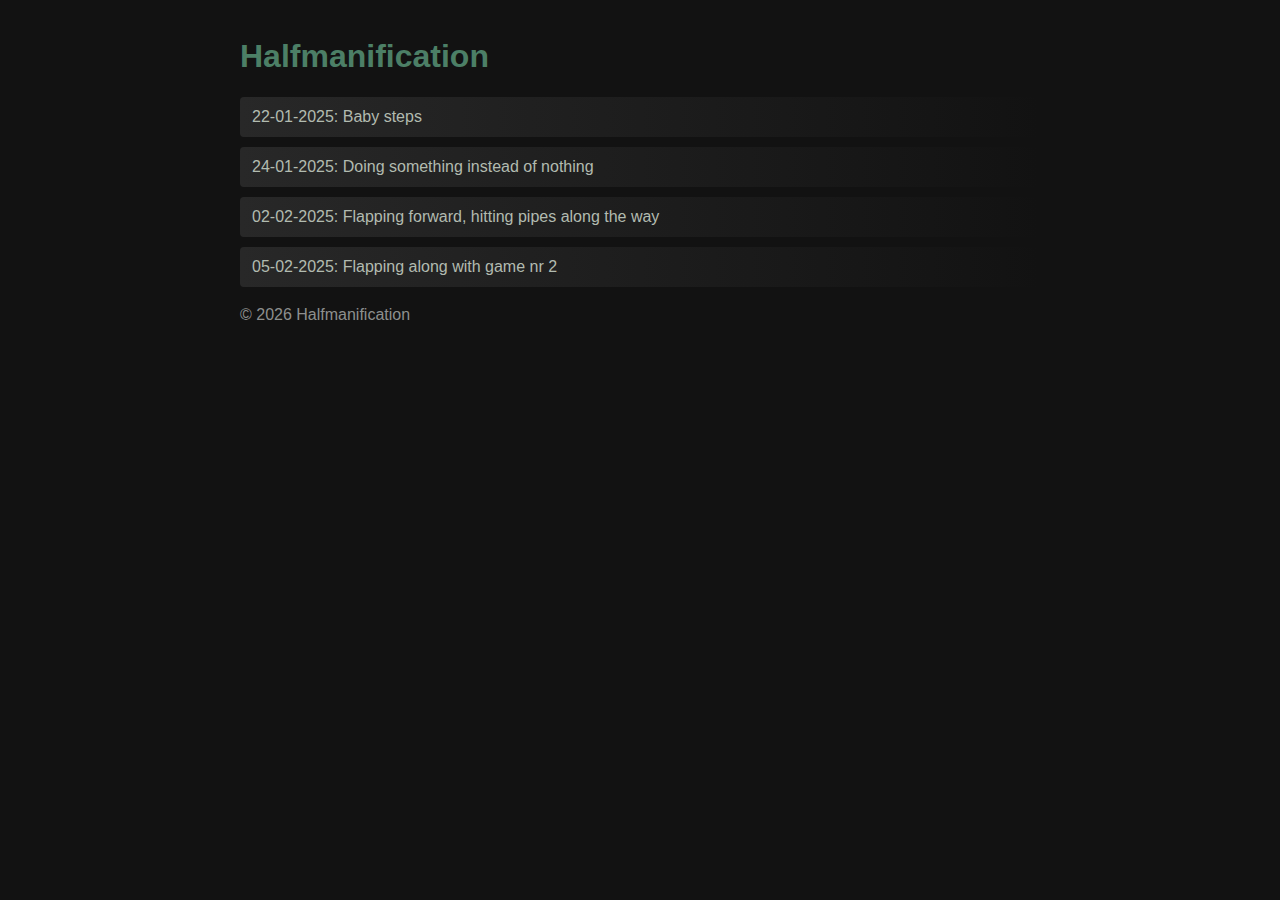
<file: index.html>
<!DOCTYPE html>
<html lang="en">

<head>
    <meta charset="UTF-8">
    <title>Halfmanification</title>
    <link rel="stylesheet" href="./css/style.css">
</head>

<body class="content">
    
    <main>
        <h1>Halfmanification</h1>
        <ul class="ul-no-dot styled-link fade_to_right">
            <!-- Hardcoded links to blog posts -->
            <li><a href="./pages/2025-01-22_1.html">22-01-2025: Baby steps</a></li>
	        <li><a href="./pages/2025-01-24_1.html">24-01-2025: Doing something instead of nothing</a></li>
            <li><a href="./pages/2025-02-02_1.html">02-02-2025: Flapping forward, hitting pipes along the way</a></li>
            <li><a href="./pages/2025-02-05_1.html">05-02-2025: Flapping along with game nr 2</a></li>
        </ul>
    </main>

    <footer>
        <p>&copy; <span id="current-year"></span> Halfmanification</p>
    </footer>

    <script>
        const yearSpan = document.getElementById("current-year");
        yearSpan.textContent = new Date().getFullYear();
    </script>
</body>

</html>
</file>
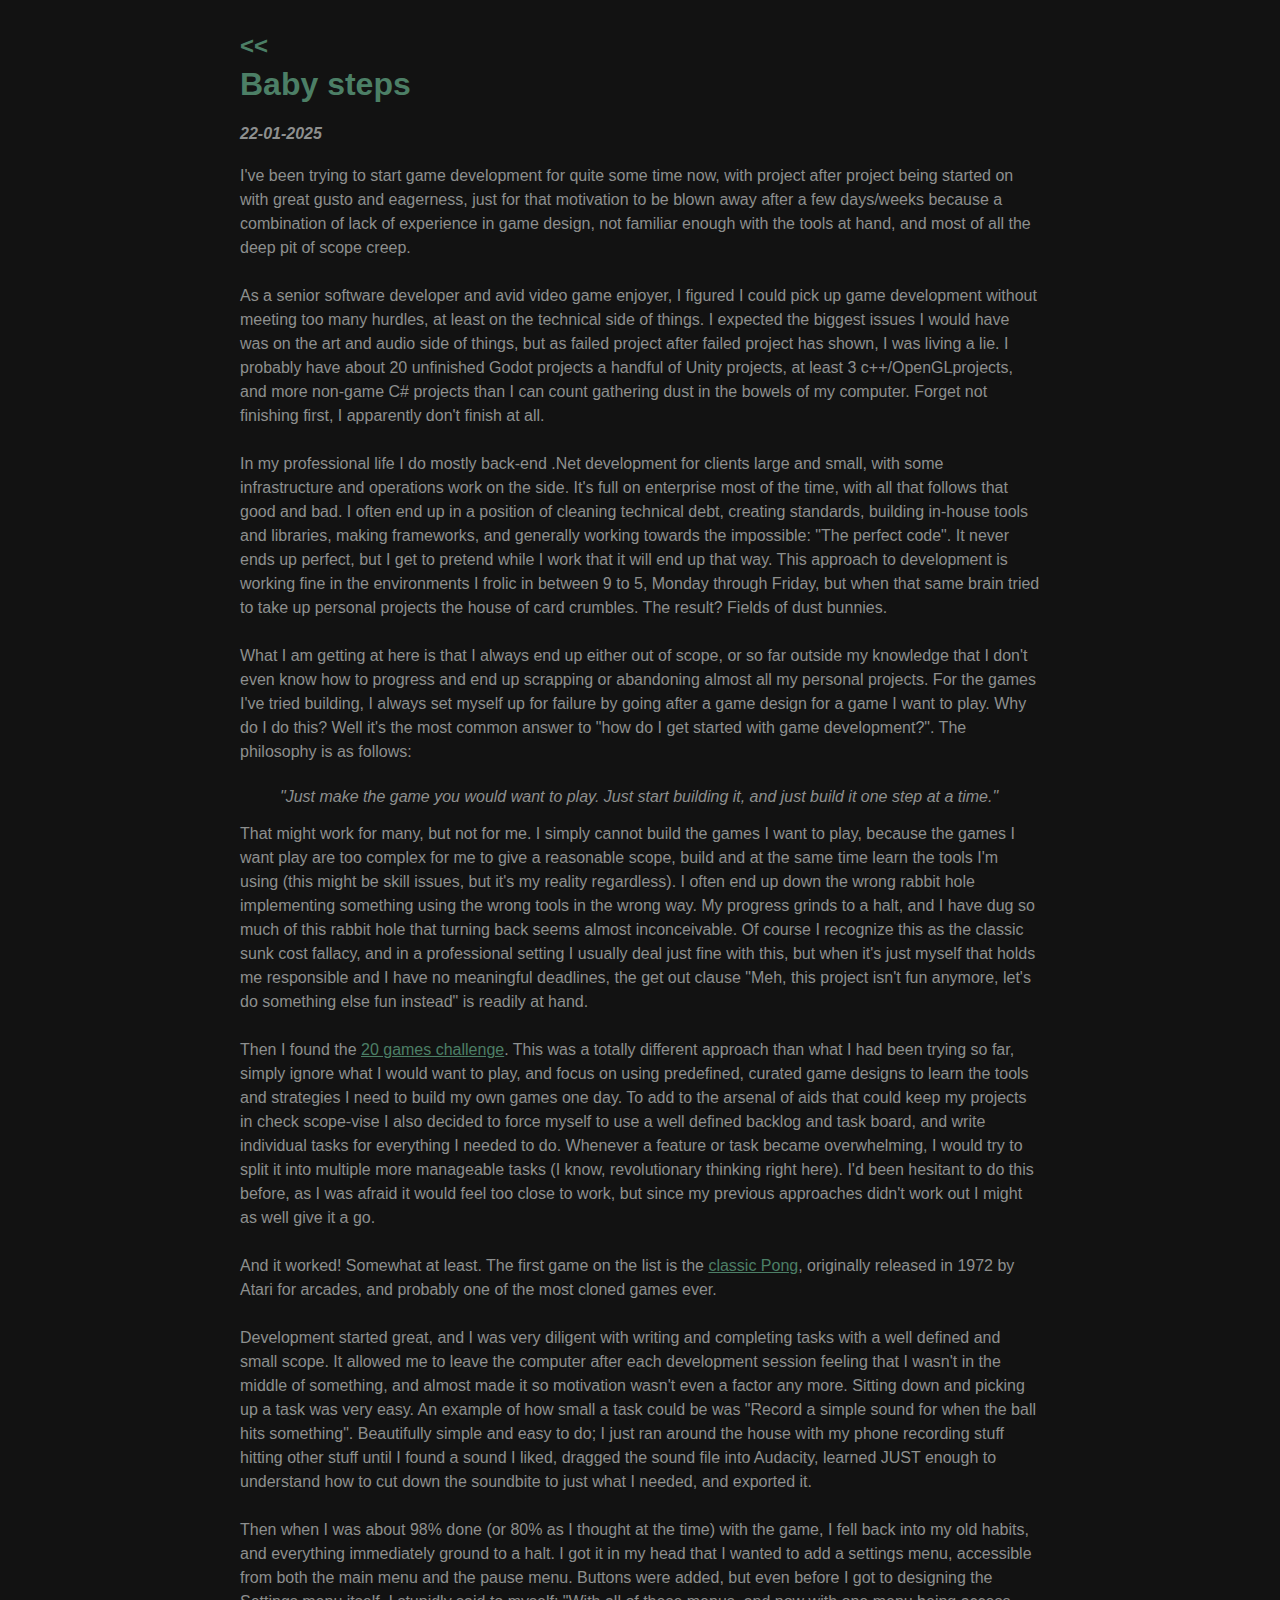
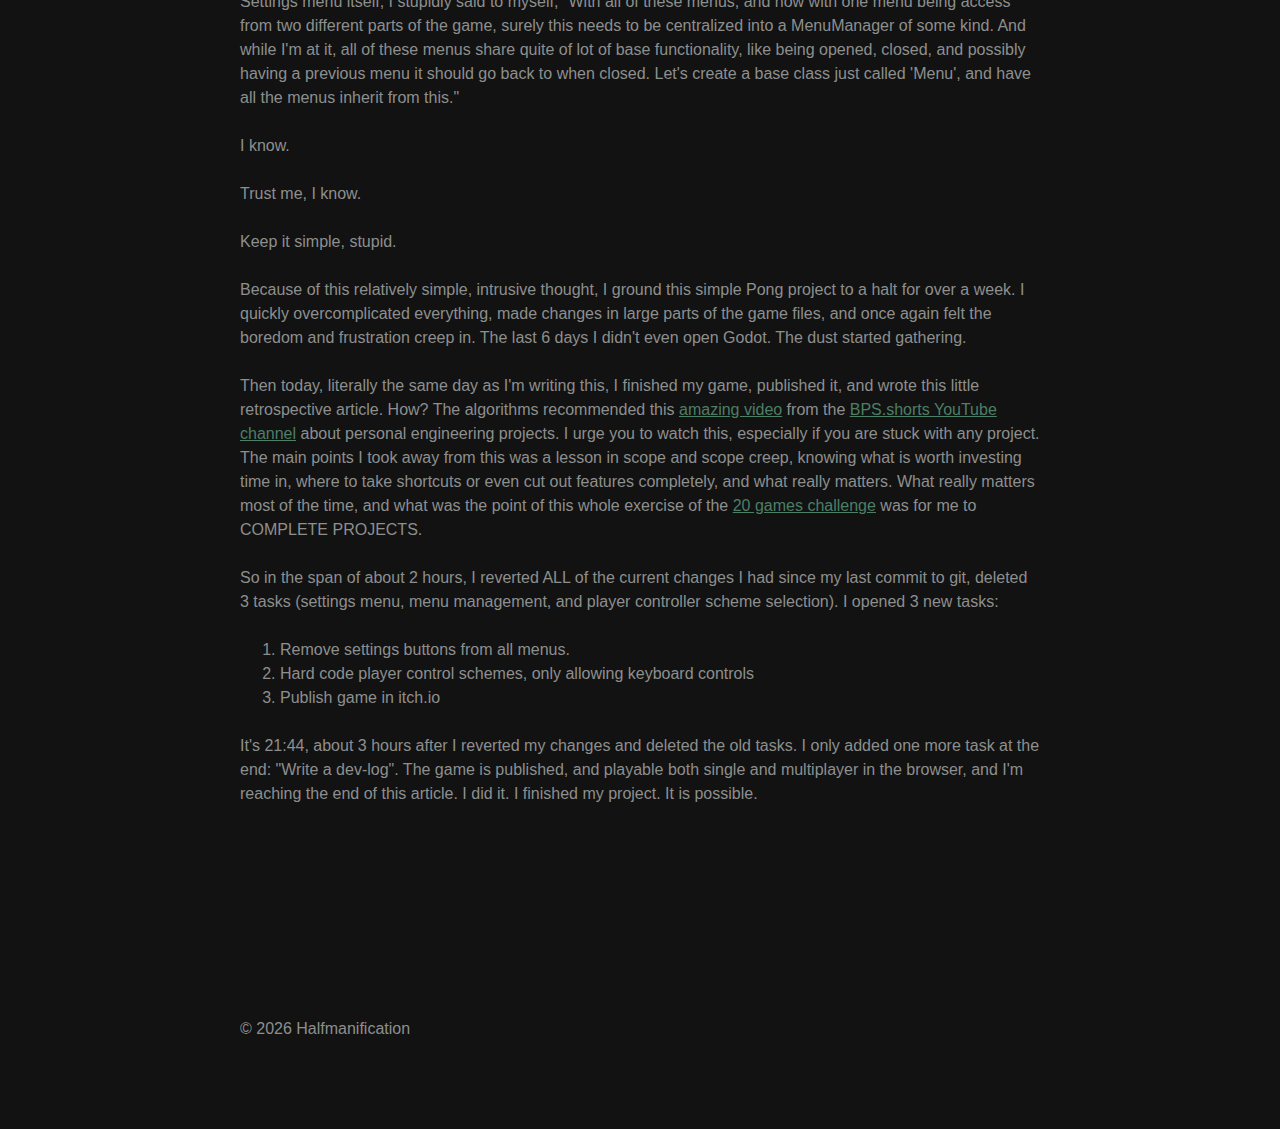
<file: pages/2025-01-22_1.html>
<!DOCTYPE html>
<html lang="en">

<head>
    <link rel="stylesheet" href="../css/style.css">
</head>

<body class="content">
    <main>
        <a href="../index.html" class="page-back-button">&lt;&lt;</a>

        <article>
            <h1>Baby steps</h1>
            <h4><i>22-01-2025</i></h4>
            <p>I've been trying to start game development for quite some time now, with project after project being
                started
                on
                with great gusto and eagerness, just for that motivation to be blown away after a few days/weeks
                because a combination of lack of experience in game design, not familiar enough with the tools at hand,
                and
                most
                of all the deep pit of scope creep.
            </p>

            <p>As a senior software developer and avid video game enjoyer, I figured I could pick up game development
                without meeting too many hurdles, at least on the technical side of things. I expected the biggest
                issues I
                would have was on the art and audio side of things, but as failed project after failed
                project has shown, I was living a lie. I probably have about 20 unfinished Godot projects a handful of
                Unity
                projects, at least 3 c++/OpenGLprojects, and more non-game C# projects than I can count gathering dust
                in
                the bowels of my computer. Forget not finishing first, I apparently don't finish at all.
            </p>

            <p>In my professional life I do mostly back-end .Net development for clients large and small, with some
                infrastructure and operations work on the side. It's full on enterprise most of the time, with all
                that follows that good and bad. I often end up in a position of cleaning technical debt, creating
                standards,
                building in-house tools and libraries, making frameworks, and generally working towards the
                impossible: "The perfect code". It never ends up perfect, but I get to pretend while I work that it will
                end
                up
                that way. This approach to development is working fine in the environments I frolic in
                between 9 to 5, Monday through Friday, but when that same brain tried to take up personal projects the
                house
                of
                card crumbles. The result? Fields of dust bunnies.
            </p>

            <p>What I am getting at here is that I always end up either out of scope, or so far outside my knowledge
                that I
                don't even know how to progress and end up scrapping or abandoning almost all my
                personal projects. For the games I've tried building, I always set myself up for failure by going after
                a
                game
                design for a game I want to play. Why do I do this? Well it's the most common answer
                to "how do I get started with game development?". The philosophy is as follows:
            </p>

            <blockquote>
                <i>"Just make the game you would want to play. Just start building it, and just build it one step at a
                    time."</i>
            </blockquote>

            <p>That might work for many, but not for me. I simply cannot build the games I want to play, because the
                games I
                want play are too complex for me to give a reasonable scope,
                build and at the same time learn the tools I'm using (this might be skill issues, but it's my reality
                regardless). I often end up down the wrong rabbit hole implementing something
                using the wrong tools in the wrong way. My progress grinds to a halt, and I have dug so much of this
                rabbit
                hole
                that turning back seems almost inconceivable. Of course I recognize
                this as the classic sunk cost fallacy, and in a professional setting I usually deal just fine with this,
                but
                when it's just myself that holds me responsible and I have no meaningful
                deadlines, the get out clause "Meh, this project isn't fun anymore, let's do something else fun instead"
                is
                readily at hand.
            </p>

            <p>Then I found the <a href="https://20_games_challenge.gitlab.io/challenge/" target="_blank" rel="noopener noreferrer">20 games challenge</a>. This
                was a
                totally different approach than what I had been trying so far,
                simply ignore what I would want to play, and focus on using
                predefined, curated game designs to learn the tools and strategies I need to build my own games one day.
                To
                add
                to the arsenal of aids that could keep my projects in check
                scope-vise I also decided to force myself to use a well defined backlog and task board, and write
                individual
                tasks for everything I needed to do. Whenever a feature or task
                became overwhelming, I would try to split it into multiple more manageable tasks (I know, revolutionary
                thinking
                right here). I'd been hesitant to do this before, as I was
                afraid it would feel too close to work, but since my previous approaches didn't work out I might as well
                give it
                a go.
            </p>

            <p>And it worked! Somewhat at least. The first game on the list is the <a
                    href="https://en.wikipedia.org/wiki/Pong" target="_blank" rel="noopener noreferrer">classic Pong</a>,
                originally released in 1972 by Atari for arcades, and probably one of the most cloned games ever.
            </p>

            <p>Development started great, and I was very diligent with writing and completing tasks with a well defined
                and
                small scope. It allowed me to leave the computer after
                each development session feeling that I wasn't in the middle of something, and almost made it so
                motivation
                wasn't even a factor any more. Sitting down and picking
                up a task was very easy. An example of how small a task could be was "Record a simple sound for when the
                ball
                hits something". Beautifully simple and easy to do;
                I just ran around the house with my phone recording stuff hitting other stuff until I found a sound I
                liked,
                dragged the sound file into Audacity, learned JUST
                enough to understand how to cut down the soundbite to just what I needed, and exported it.
            </p>

            <p>Then when I was about 98% done (or 80% as I thought at the time) with the game, I fell back into my old
                habits,
                and everything immediately ground to a halt. I got it in
                my head that I wanted to add a settings menu, accessible from both the main menu and the pause menu.
                Buttons were added, but even before I got to designing the Settings menu itself, I stupidly said to
                myself;
                "With all of these menus, and now with one menu being access from two different parts of the game,
                surely this needs to be centralized into a MenuManager of some kind. And while I'm at it, all of these
                menus
                share quite of lot of base functionality, like being opened, closed, and possibly having a previous menu
                it should go back to when closed. Let's create a base class just called 'Menu', and have all the menus
                inherit
                from this."
            </p>

            <p>I know.</p>

            <p>Trust me, I know.</p>

            <p>Keep it simple, stupid.</p>

            <p>Because of this relatively simple, intrusive thought, I ground this simple Pong project to a halt for
                over a
                week. I quickly overcomplicated everything, made changes in large parts of the game
                files, and once again felt the boredom and frustration creep in. The last 6 days I didn't
                even open Godot. The dust started gathering.
            </p>

            <p>Then today, literally the same day as I'm writing this, I finished my game, published it, and wrote this
                little retrospective article. How? The algorithms recommended this <a
                    href="https://www.youtube.com/watch?v=4jgTCayWlwc" target="_blank" rel="noopener noreferrer">amazing video</a>
                from the <a href="https://www.youtube.com/@bps.shorts" target="_blank" rel="noopener noreferrer">BPS.shorts YouTube channel</a> about personal
                engineering
                projects. I urge you to watch this, especially if you are stuck with any project. The main points I took
                away from
                this was a lesson in scope and scope creep, knowing what is worth investing time in, where to take
                shortcuts
                or
                even cut out features completely, and what really matters. What really matters most of the time, and
                what
                was the
                point of this whole exercise of the <a href="https://20_games_challenge.gitlab.io/challenge/" target="_blank" rel="noopener noreferrer">20 games
                    challenge</a>
                was for me to COMPLETE PROJECTS.
            </p>

            <p>So in the span of about 2 hours, I reverted ALL of the current changes I had since my last commit to git,
                deleted 3 tasks (settings menu, menu management, and player controller scheme selection). I opened 3 new
                tasks:
            </p>

            <p>
            <ol>
                <li>Remove settings buttons from all menus.</li>
                <li>Hard code player control schemes, only allowing keyboard controls</li>
                <li>Publish game in itch.io</li>
            </ol>
            </p>

            <p>It's 21:44, about 3 hours after I reverted my changes and deleted the old tasks. I only added one more
                task
                at
                the end: "Write a dev-log". The game is published, and playable both single and multiplayer
                in the browser, and I'm reaching the end of this article. I did it. I finished my project. It is
                possible.
            </p>
            <iframe frameborder="0" src="https://itch.io/embed/3263275?bg_color=2a2e2c&amp;fg_color=97b5a5&amp;border_color=121212" width="552" height="167"><a href="https://halfmanification.itch.io/pong">Pong by Halfmanification</a></iframe>
        </article>
    </main>

    <footer>
        <p>&copy; <span id="current-year"></span> Halfmanification</p>
    </footer>

    <script>
        const yearSpan = document.getElementById("current-year");
        yearSpan.textContent = new Date().getFullYear();
    </script>
</body>

</html>
</file>
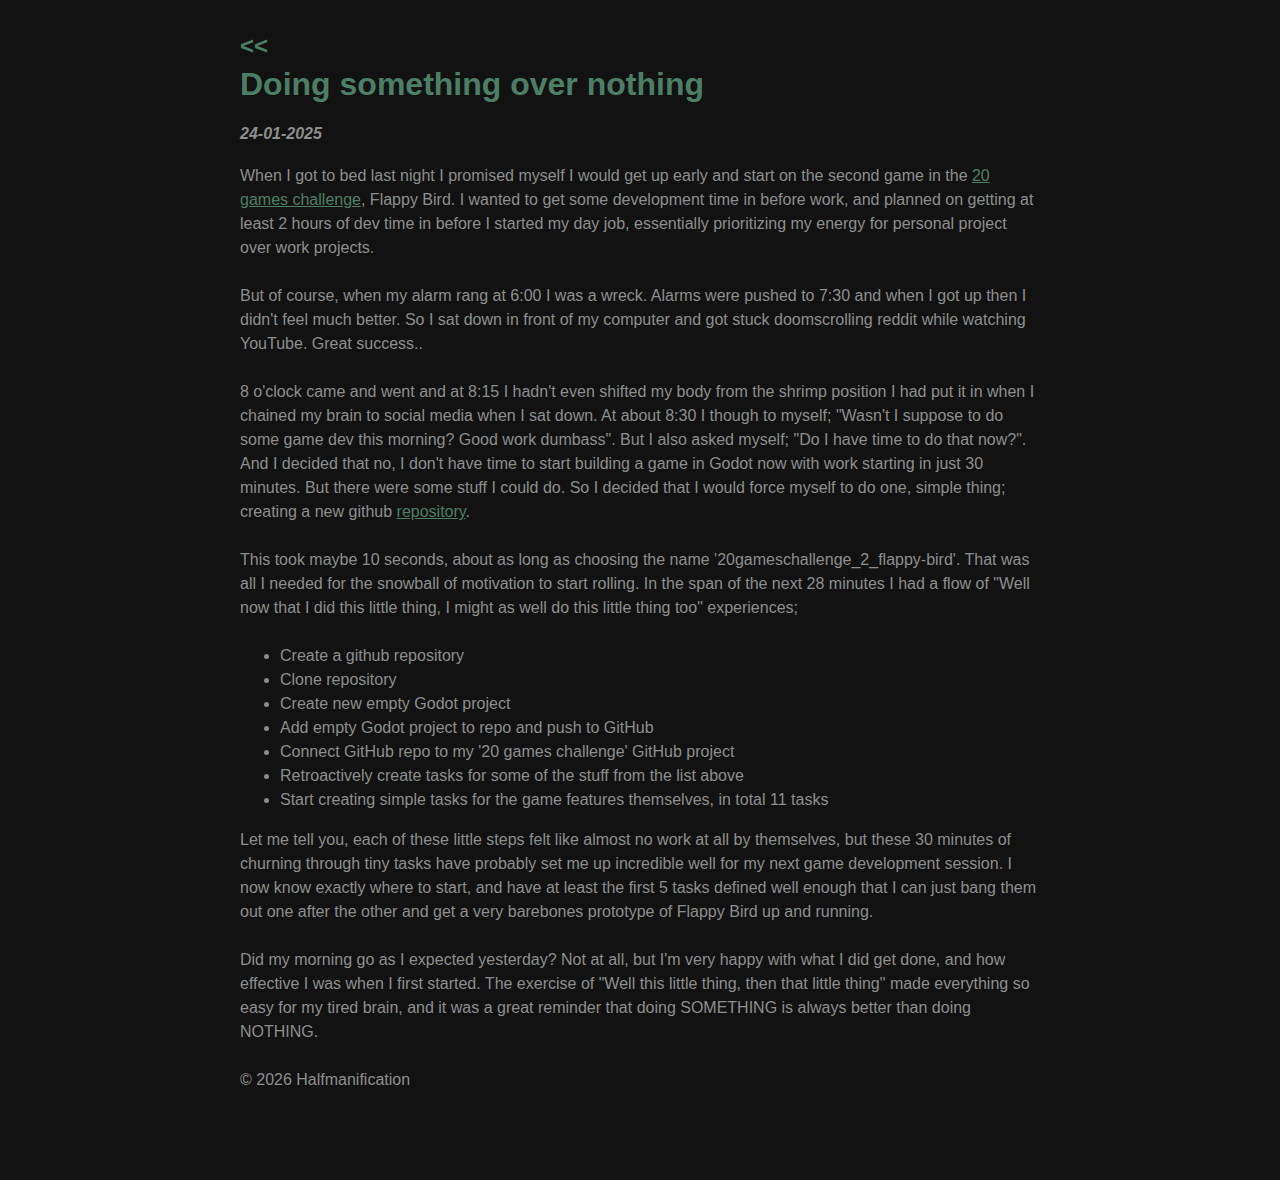
<file: pages/2025-01-24_1.html>
<!DOCTYPE html>
<html lang="en">

<head>
	<meta charset="UTF-8">
	<title>Doing something over nothing</title>
	<link rel="stylesheet" href="../css/style.css">
</head>

<body class="content">
	<main>
		<a href="../index.html" class="page-back-button">&lt;&lt;</a>

		<article>
			<h1>Doing something over nothing</h1>
			<h4><i>24-01-2025</i></h4>
			<p>
				When I got to bed last night I promised myself I would get up early and start on the second game
				in the <a href="https://20_games_challenge.gitlab.io/challenge/" target="_blank" rel="noopener noreferrer">20 games challenge</a>, Flappy Bird.
				I wanted to get some development time in before work, and planned on getting at least 2 hours of dev
				time in before I started my day job, essentially prioritizing my energy for personal project over work
				projects.
			</p>
			<p>But of course, when my alarm rang at 6:00 I was a wreck. Alarms were pushed to 7:30 and when I got up
				then
				I didn't feel much better. So I sat down in front of my computer and got stuck doomscrolling reddit
				while
				watching
				YouTube. Great success..
			</p>
			<p>
				8 o'clock came and went and at 8:15 I hadn't even shifted my body from the shrimp position I had put it
				in
				when
				I chained my brain to social media when I sat down. At about 8:30 I though to myself; "Wasn't I suppose
				to
				do some
				game dev this morning? Good work dumbass". But I also asked myself; "Do I have time to do that now?".
				And I
				decided
				that no, I don't have time to start building a game in Godot now with work starting in just 30 minutes.
				But
				there
				were some stuff I could do. So I decided that I would force myself to do one, simple thing; creating a
				new
				github
				<a href="https://github.com/Halfmanification/20gameschallenge_2_flappy-bird" target="_blank" rel="noopener noreferrer">repository</a>.
			</p>
			<p>
				This took maybe 10 seconds, about as long as choosing the name '20gameschallenge_2_flappy-bird'. That
				was
				all
				I needed for the snowball of motivation to start rolling. In the span of the next 28 minutes I had a
				flow of
				"Well
				now that I did this little thing, I might as well do this little thing too" experiences;
			</p>

			<ul>
				<li>Create a github repository</li>
				<li>Clone repository</li>
				<li>Create new empty Godot project</li>
				<li>Add empty Godot project to repo and push to GitHub</li>
				<li>Connect GitHub repo to my '20 games challenge' GitHub project</li>
				<li>Retroactively create tasks for some of the stuff from the list above</li>
				<li>Start creating simple tasks for the game features themselves, in total 11 tasks</li>
			</ul>
			<p>
				Let me tell you, each of these little steps felt like almost no work at all by themselves, but these 30
				minutes of
				churning through tiny tasks have probably set me up incredible well for my next game development
				session. I
				now know
				exactly where to start, and have at least the first 5 tasks defined well enough that I can just bang
				them
				out one
				after the other and get a very barebones prototype of Flappy Bird up and running.
			</p>
			<p>
				Did my morning go as I expected yesterday? Not at all, but I'm very happy with what I did get done, and
				how
				effective
				I was when I first started. The exercise of "Well this little thing, then that little thing" made
				everything
				so easy
				for my tired brain, and it was a great reminder that doing SOMETHING is always better than doing
				NOTHING.
			</p>
		</article>
	</main>

	<footer>
        <p>&copy; <span id="current-year"></span> Halfmanification</p>
    </footer>

    <script>
        const yearSpan = document.getElementById("current-year");
        yearSpan.textContent = new Date().getFullYear();
    </script>
</body>

</html>
</file>
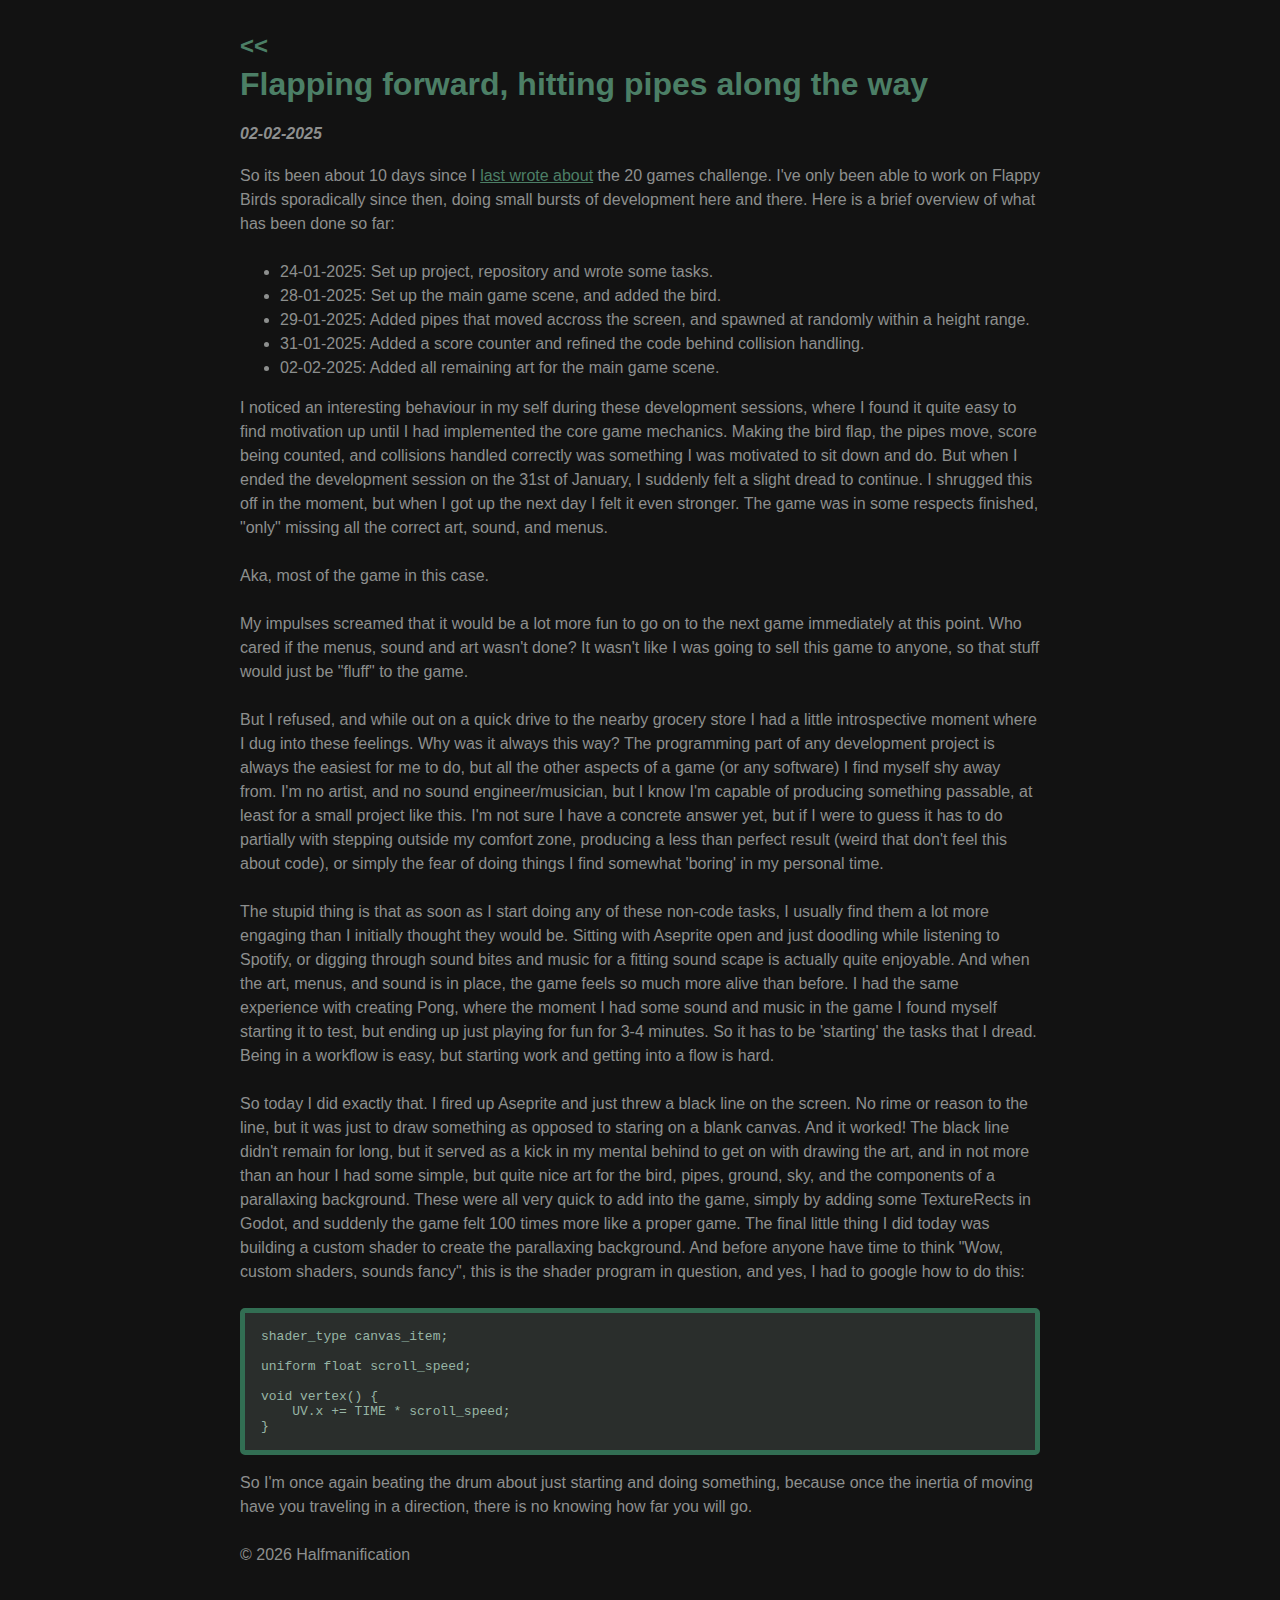
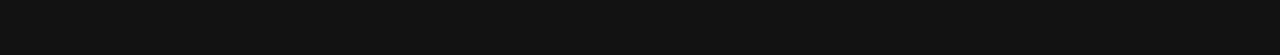
<file: pages/2025-02-02_1.html>
<!DOCTYPE html>
<html lang="en">

<head>
    <link rel="stylesheet" href="../css/style.css">
</head>

<body class="content">
    <main>
        <article>
            <a href="../index.html" class="page-back-button">&lt;&lt;</a>
            <h1>Flapping forward, hitting pipes along the way</h1>
            <h4><i>02-02-2025</i></h4>

            <p>So its been about 10 days since I <a href="./2025-01-24_1.html" target="_blank" rel="noopener noreferrer">last wrote about</a> the 20 games
                challenge.
                I've only been able to work on Flappy Birds sporadically since then,
                doing small bursts of development here and there. Here is a brief overview of what has been done so far:
            </p>

            <ul>
                <li>24-01-2025: Set up project, repository and wrote some tasks.</li>
                <li>28-01-2025: Set up the main game scene, and added the bird.</li>
                <li>29-01-2025: Added pipes that moved accross the screen, and spawned at randomly within a height
                    range.
                </li>
                <li>31-01-2025: Added a score counter and refined the code behind collision handling.</li>
                <li>02-02-2025: Added all remaining art for the main game scene.</li>
            </ul>

            <p>I noticed an interesting behaviour in my self during these development sessions, where I found it quite
                easy
                to
                find motivation up until I had implemented the core game mechanics. Making the bird flap,
                the pipes move, score being counted, and collisions handled correctly was something I was motivated to
                sit
                down
                and do. But when I ended the development session on the 31st of January, I suddenly felt
                a slight dread to continue. I shrugged this off in the moment, but when I got up the next day I felt it
                even
                stronger. The game was in some respects finished, "only" missing all the correct art, sound,
                and menus.
            </p>
            <p>
                Aka, most of the game in this case.
            </p>
            <p>
                My impulses screamed that it would be a lot more fun to go on to the next game immediately at this
                point.
                Who
                cared if the menus, sound and art wasn't done? It wasn't like I was going to sell this game
                to anyone, so that stuff would just be "fluff" to the game.
            </p>
            <p>
                But I refused, and while out on a quick drive to the nearby grocery store I had a little introspective
                moment
                where I dug into these feelings. Why was it always this way? The programming part of any development
                project is always the easiest for me to do, but all the other aspects of a game (or any software) I find
                myself
                shy away from. I'm no artist, and no sound engineer/musician, but I know I'm capable of producing
                something passable, at least for a small project like this. I'm not sure I have a concrete answer yet,
                but
                if I
                were to guess it has to do partially with stepping outside my comfort zone, producing a less
                than perfect result (weird that don't feel this about code), or simply the fear of doing things I find
                somewhat
                'boring' in my personal time.
            </p>
            <p>
                The stupid thing is that as soon as I start doing any of these non-code tasks, I usually find them a lot
                more
                engaging than I initially thought they would be. Sitting with Aseprite open and just doodling
                while listening to Spotify, or digging through sound bites and music for a fitting sound scape is
                actually
                quite
                enjoyable. And when the art, menus, and sound is in place, the game feels so much more
                alive than before. I had the same experience with creating Pong, where the moment I had some sound and
                music
                in
                the game I found myself starting it to test, but ending up just playing for fun for 3-4 minutes.
                So it has to be 'starting' the tasks that I dread. Being in a workflow is easy, but starting work and
                getting
                into a flow is hard.
            </p>
            <p>
                So today I did exactly that. I fired up Aseprite and just threw a black line on the screen. No rime or
                reason to
                the line, but it was just to draw something as opposed to staring on a blank canvas. And it worked!
                The black line didn't remain for long, but it served as a kick in my mental behind to get on with
                drawing
                the
                art, and in not more than an hour I had some simple, but quite nice art for the bird, pipes, ground,
                sky, and the components of a parallaxing background. These were all very quick to add into the game,
                simply
                by
                adding some TextureRects in Godot, and suddenly the game felt 100 times more like a proper game.
                The final little thing I did today was building a custom shader to create the parallaxing background.
                And
                before
                anyone have time to think "Wow, custom shaders, sounds fancy", this is the shader program in question,
                and yes, I had to google how to do this:
            </p>
            <pre class="code-block">
<code>shader_type canvas_item;

uniform float scroll_speed;

void vertex() {
    UV.x += TIME * scroll_speed;
}</code></pre>
            <p>
                So I'm once again beating the drum about just starting and doing something, because once the inertia of
                moving
                have you traveling in a direction, there is no knowing how far you will go.
            </p>
        </article>
    </main>

    <footer>
        <p>&copy; <span id="current-year"></span> Halfmanification</p>
    </footer>

    <script>
        const yearSpan = document.getElementById("current-year");
        yearSpan.textContent = new Date().getFullYear();
    </script>
</body>

</html>
</file>
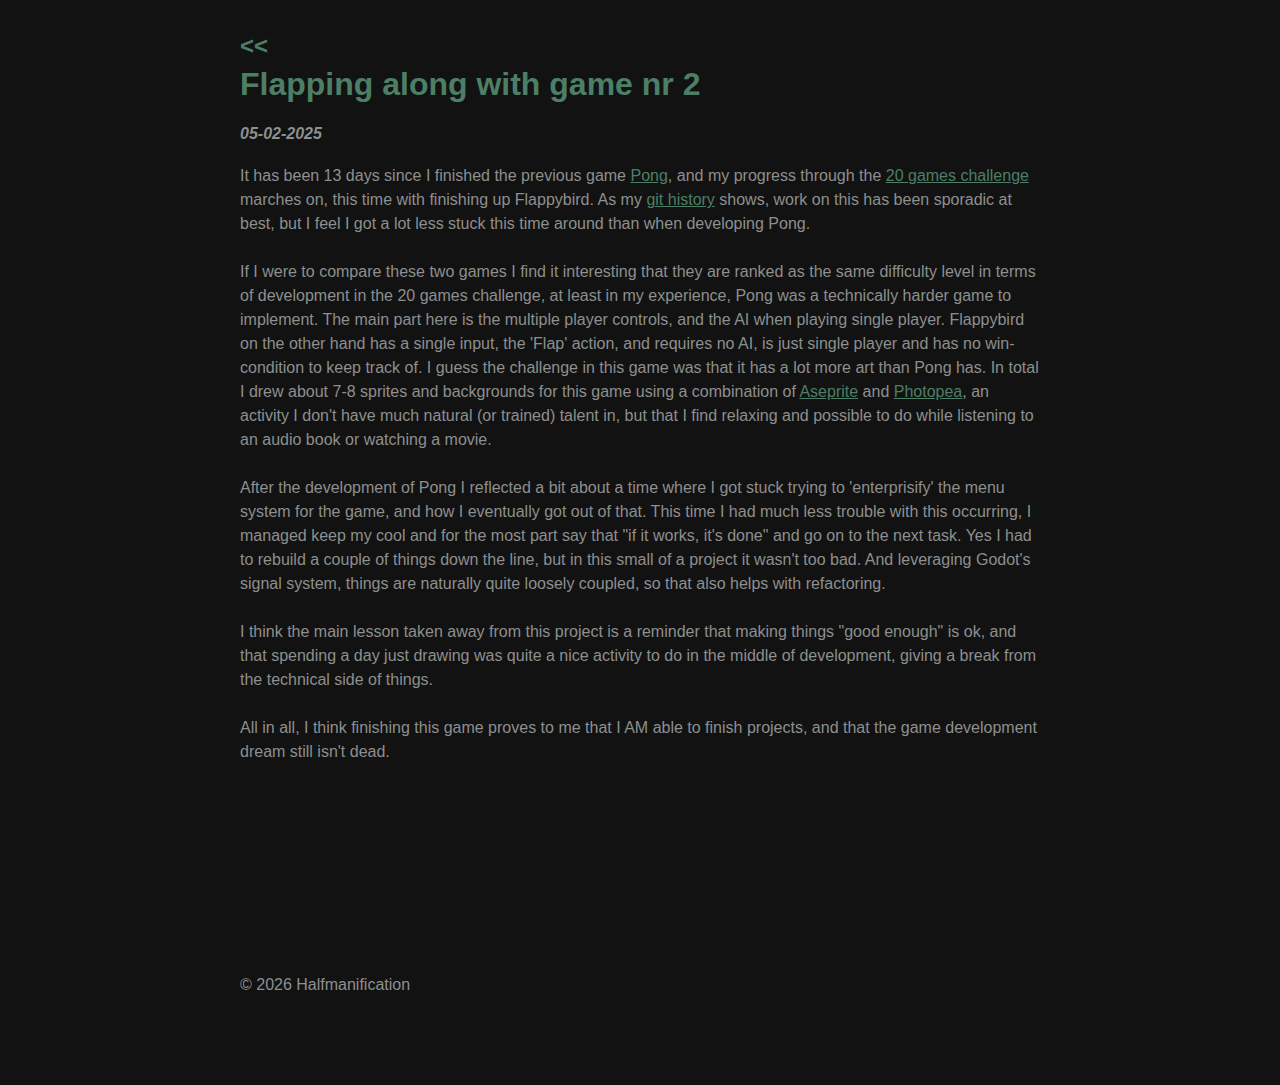
<file: pages/2025-02-05_1.html>
<!DOCTYPE html>
<html lang="en">

<head>
    <link rel="stylesheet" href="../css/style.css">
</head>

<body class="content">
    <main>
        <article>
            <a href="../index.html" class="page-back-button">&lt;&lt;</a>
            <h1>Flapping along with game nr 2</h1>
            <h4><i>05-02-2025</i></h4>
            <p>
                It has been 13 days since I finished the previous game <a href="https://halfmanification.itch.io/pong"
                    target="_blank" rel="noopener noreferrer">Pong</a>,
                and my progress through the <a href="https://20_games_challenge.gitlab.io/challenge/" target="_blank"
                    rel="noopener noreferrer">20 games challenge</a>
                marches on, this time with finishing up Flappybird. As my <a
                    href="https://github.com/Halfmanification/20gameschallenge_2_flappy-bird/commits/main/"
                    target="_blank" rel="noopener noreferrer">git history</a>
                shows, work on this has been sporadic at best, but I feel I got a lot less stuck this time around than
                when developing Pong.
            </p>
            <p>
                If I were to compare these two games I find it interesting that they are ranked as the same difficulty
                level in terms of
                development in the 20 games challenge, at least in my experience, Pong was a technically harder game to
                implement. The
                main part here is the multiple player controls, and the AI when playing single player. Flappybird on the
                other hand has
                a single input, the 'Flap' action, and requires no AI, is just single player and has no win-condition to
                keep track of.
                I guess the challenge in this game was that it has a lot more art than Pong has. In total I drew about
                7-8 sprites and
                backgrounds for this game using a combination of <a href="https://www.aseprite.org/" target="_blank"
                    rel="noopener noreferrer">Aseprite</a> and <a href="https://www.photopea.com/" target="_blank"
                    rel="noopener noreferrer">Photopea</a>, an activity I don't have much
                natural (or trained) talent in, but that I find relaxing and possible to do while listening to an audio
                book or watching a movie.
            </p>
            <p>
                After the development of Pong I reflected a bit about a time where I got stuck trying to 'enterprisify'
                the menu system
                for the game, and how I eventually got out of that. This time I had much less trouble with this
                occurring, I managed keep
                my cool and for the most part say that "if it works, it's done" and go on to the next task. Yes I had to
                rebuild a couple
                of things down the line, but in this small of a project it wasn't too bad. And leveraging Godot's signal
                system, things
                are naturally quite loosely coupled, so that also helps with refactoring.
            </p>
            <p>
                I think the main lesson taken away from this project is a reminder that making things "good enough" is
                ok, and that
                spending a day just drawing was quite a nice activity to do in the middle of development, giving a break
                from the technical
                side of things.
            </p>
            <p>
                All in all, I think finishing this game proves to me that I AM able to finish projects, and that the
                game development dream still isn't dead.
            </p>
            <iframe frameborder="0" src="https://itch.io/embed/3304460?border_width=0&amp;bg_color=2a2e2c&amp;fg_color=97b5a5&amp;border_color=121212" width="550" height="165"><a href="https://halfmanification.itch.io/flappybird">Flappybird by Halfmanification</a></iframe>
        </article>
    </main>

    <footer>
        <p>&copy; <span id="current-year"></span> Halfmanification</p>
    </footer>

    <script>
        const yearSpan = document.getElementById("current-year");
        yearSpan.textContent = new Date().getFullYear();
    </script>
</body>

</html>
</file>
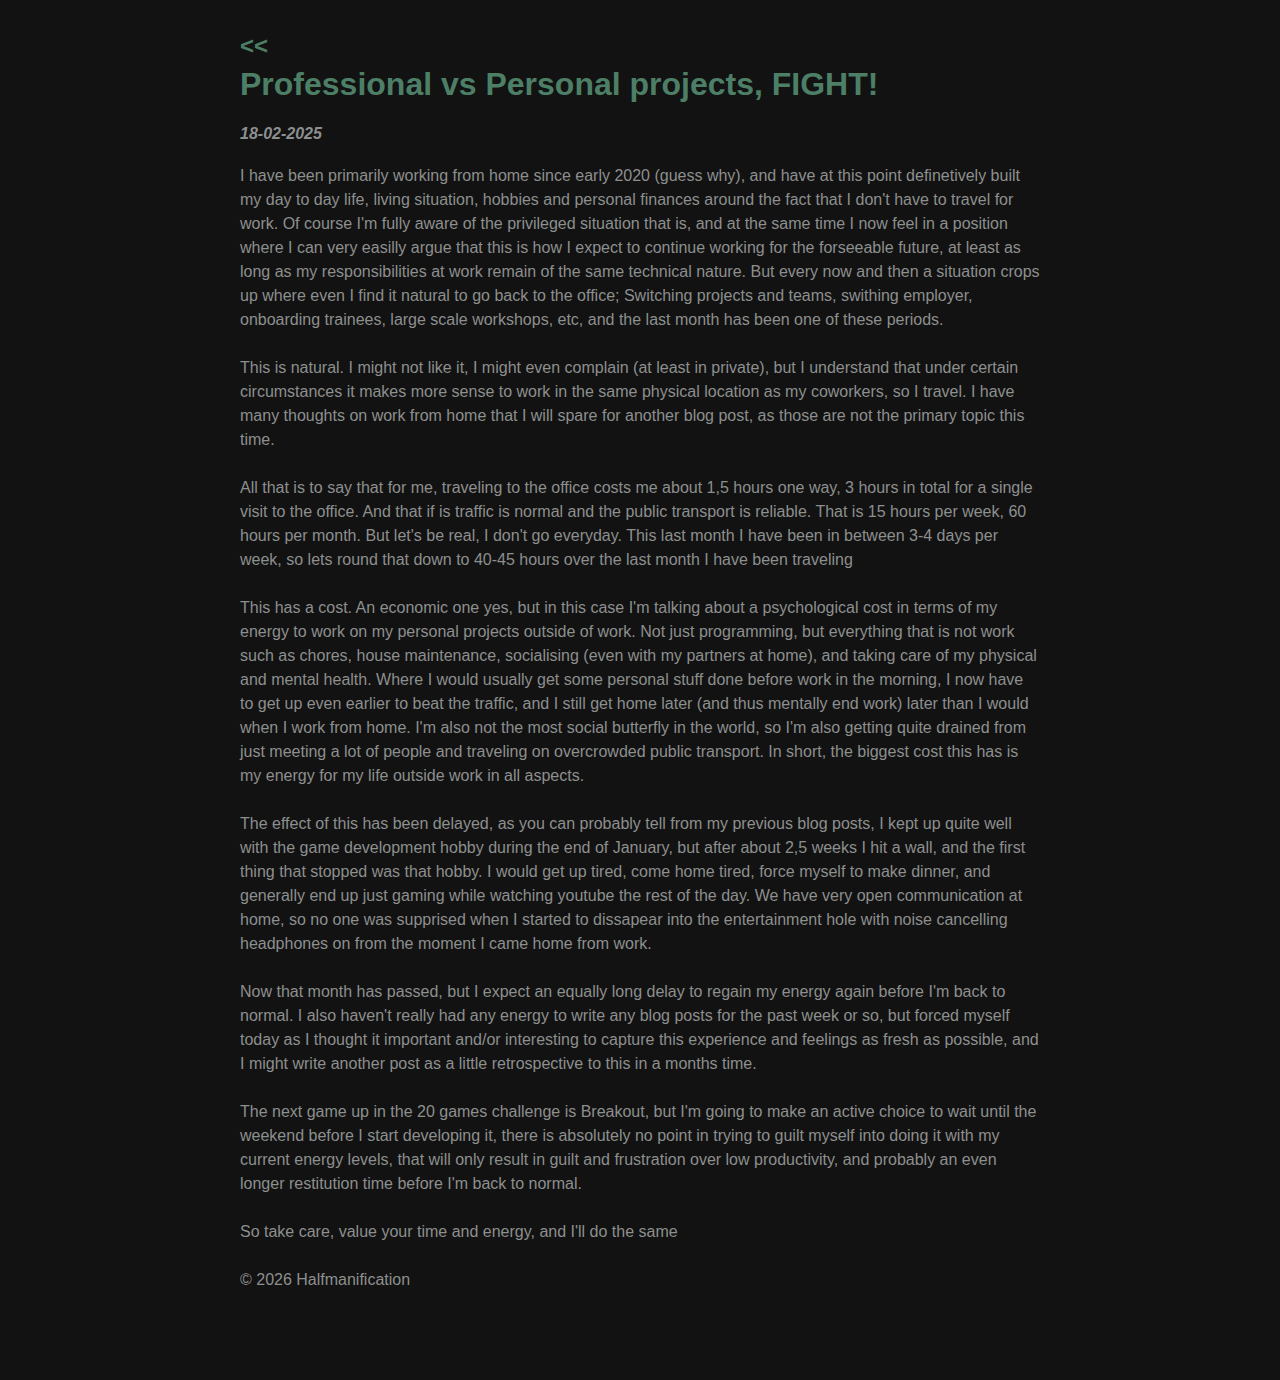
<file: pages/2025-02-12_1.html>
<!DOCTYPE html>
<html lang="en">

<head>
    <link rel="stylesheet" href="../css/style.css">
</head>

<body class="content">
    <main>
        <article>
            <a href="../index.html" class="page-back-button">&lt;&lt;</a>
            <h1>Professional vs Personal projects, FIGHT!</h1>
            <h4><i>18-02-2025</i></h4>
            <p>I have been primarily working from home since early 2020 (guess why), and have at this point definetively built my day to day life, living situation, hobbies and personal finances around the fact that I don't have to travel for work. Of course I'm fully aware of the privileged situation that is, and at the same time I now feel in a position where I can very easilly argue that this is how I expect to continue working for the forseeable future, at least as long as my responsibilities at work remain of the same technical nature. But every now and then a situation crops up where even I find it natural to go back to the office; Switching projects and teams, swithing employer, onboarding trainees, large scale workshops, etc, and the last month has been one of these periods.</p>

<p>This is natural. I might not like it, I might even complain (at least in private), but I understand that under certain circumstances it makes more sense to work in the same physical location as my coworkers, so I travel. I have many thoughts on work from home that I will spare for another blog post, as those are not the primary topic this time.</p>

<p>All that is to say that for me, traveling to the office costs me about 1,5 hours one way, 3 hours in total for a single visit to the office. And that if is traffic is normal and the public transport is reliable. That is 15 hours per week, 60 hours per month. But let's be real, I don't go everyday. This last month I have been in between 3-4 days per week, so lets round that down to 40-45 hours over the last month I have been traveling</p>

<p>This has a cost. An economic one yes, but in this case I'm talking about a psychological cost in terms of my energy to work on my personal projects outside of work. Not just programming, but everything that is not work such as chores, house maintenance, socialising (even with my partners at home), and taking care of my physical and mental health. Where I would usually get some personal stuff done before work in the morning, I now have to get up even earlier to beat the traffic, and I still get home later (and thus mentally end work) later than I would when I work from home. I'm also not the most social butterfly in the world, so I'm also getting quite drained from just meeting a lot of people and traveling on overcrowded public transport. In short, the biggest cost this has is my energy for my life outside work in all aspects.</p>

<p>The effect of this has been delayed, as you can probably tell from my previous blog posts, I kept up quite well with the game development hobby during the end of January, but after about 2,5 weeks I hit a wall, and the first thing that stopped was that hobby. I would get up tired, come home tired, force myself to make dinner, and generally end up just gaming while watching youtube the rest of the day. We have very open communication at home, so no one was supprised when I started to dissapear into the entertainment hole with noise cancelling headphones on from the moment I came home from work.</p>

<p>Now that month has passed, but I expect an equally long delay to regain my energy again before I'm back to normal. I also haven't really had any energy to write any blog posts for the past week or so, but forced myself today as I thought it important and/or interesting to capture this experience and feelings as fresh as possible, and I might write another post as a little retrospective to this in a months time.</p>

<p>The next game up in the 20 games challenge is Breakout, but I'm going to make an active choice to wait until the weekend before I start developing it, there is absolutely no point in trying to guilt myself into doing it with my current energy levels, that will only result in guilt and frustration over low productivity, and probably an even longer restitution time before I'm back to normal.</p>

<p>So take care, value your time and energy, and I'll do the same</p> 
        </article>
    </main>

    <footer>
        <p>&copy; <span id="current-year"></span> Halfmanification</p>
    </footer>

    <script>
        const yearSpan = document.getElementById("current-year");
        yearSpan.textContent = new Date().getFullYear();
    </script>
</body>

</html>
</file>
<file: css/style.css>
:root {
    /* Primary tints */
    --primary-a0:  #125d40;
    --primary-opaque-a0:  #125d4000;
    --primary-a10: #326e53;
    --primary-opaque-a10: #326e5300;
    --primary-a20: #4c7f66;
    --primary-opaque-a20: #4c7f6600;
    --primary-a30: #65917b;
    --primary-opaque-a30: #65917b00;
    --primary-a40: #7ea38f;
    --primary-opaque-a40: #7ea38f00;
    --primary-a50: #97b5a5;
    --primary-opaque-a50: #97b5a500;

    /* Surface colors */
    --surface-a0:  #121212;
    --surface-opaque-a0:  #12121200;
    --surface-a10: #282828;
    --surface-opaque-a10: #28282800;
    --surface-a20: #3f3f3f;
    --surface-opaque-a20: #3f3f3f00;
    --surface-a30: #575757;
    --surface-opaque-a30: #57575700;
    --surface-a40: #717171;
    --surface-opaque-a40: #71717100;
    --surface-a50: #8b8b8b;
    --surface-opaque-a50: #8b8b8b00;

    /* Tonal surface colors */
    --tonal-surface-a0:  #151917;
    --tonal-surface-opaque-a0:  #15191700;
    --tonal-surface-a10: #2a2e2c;
    --tonal-surface-opaque-a10: #2a2e2c00;
    --tonal-surface-a20: #414443;
    --tonal-surface-opaque-a20: #41444300;
    --tonal-surface-a30: #595c5b;
    --tonal-surface-opaque-a30: #595c5b00;
    --tonal-surface-a40: #727574;
    --tonal-surface-opaque-a40: #72757400;
    --tonal-surface-a50: #8d8f8e;
    --tonal-surface-opaque-a50: #8d8f8e00;
}


body {
    background-color: var(--surface-a0);
    color: var(--tonal-surface-a50);
    font-family: Arial, Helvetica, sans-serif;
    padding: 4rem 4em 4em 4em;
}

h1 {
    margin-top: 0.4rem;
    color: var(--primary-a20);
}

p {
    line-height: 1.5;
    margin-bottom: 1.5em;
}

li {
    line-height: 1.5;
}

a {
    color: var(--primary-a20);
}

a:hover {
    color: var(--primary-a40);
    text-decoration: underline;
}

.ul-no-dot {
    list-style-type: none;
    padding: 0;
    margin: 0;
}

.styled-link li {
    margin-bottom: 10px;
}

.styled-link a {
    display: block;
    padding: 8px 12px;
    color: #b2bbb0;
    text-decoration: none;
    font-weight: 500;
    border-radius: 4px;
    transition: background-color 0.2s ease;
}

.fade_to_right a {
    background: linear-gradient(
        to right,
        var(--surface-a10), 
        var(--surface-opaque-a10) 
    );
}

.fade_to_right a:hover {
    background: linear-gradient(
        to right,
        var(--surface-a30), 
        var(--surface-opaque-a30) 
    );
}

.content {
    max-width: 800px;
    width: 90%;
    margin: 0 auto;
    padding-top: 2rem;
}

.page-back-button {
    text-decoration: none;
    border-radius: 4px;
    cursor: pointer;
    font-size: 1.5em;
    font-weight: 700;
  }
  
.page-back-button:hover {
    text-decoration: none;
}

.code-block {
    background-color: var(--tonal-surface-a10);
    color: var(--primary-a50);
    border-width: thick;
    border-style: solid;
    border-color: var(--primary-a10);
    padding: 1rem;
    border-radius: 5px;
}
</file>
